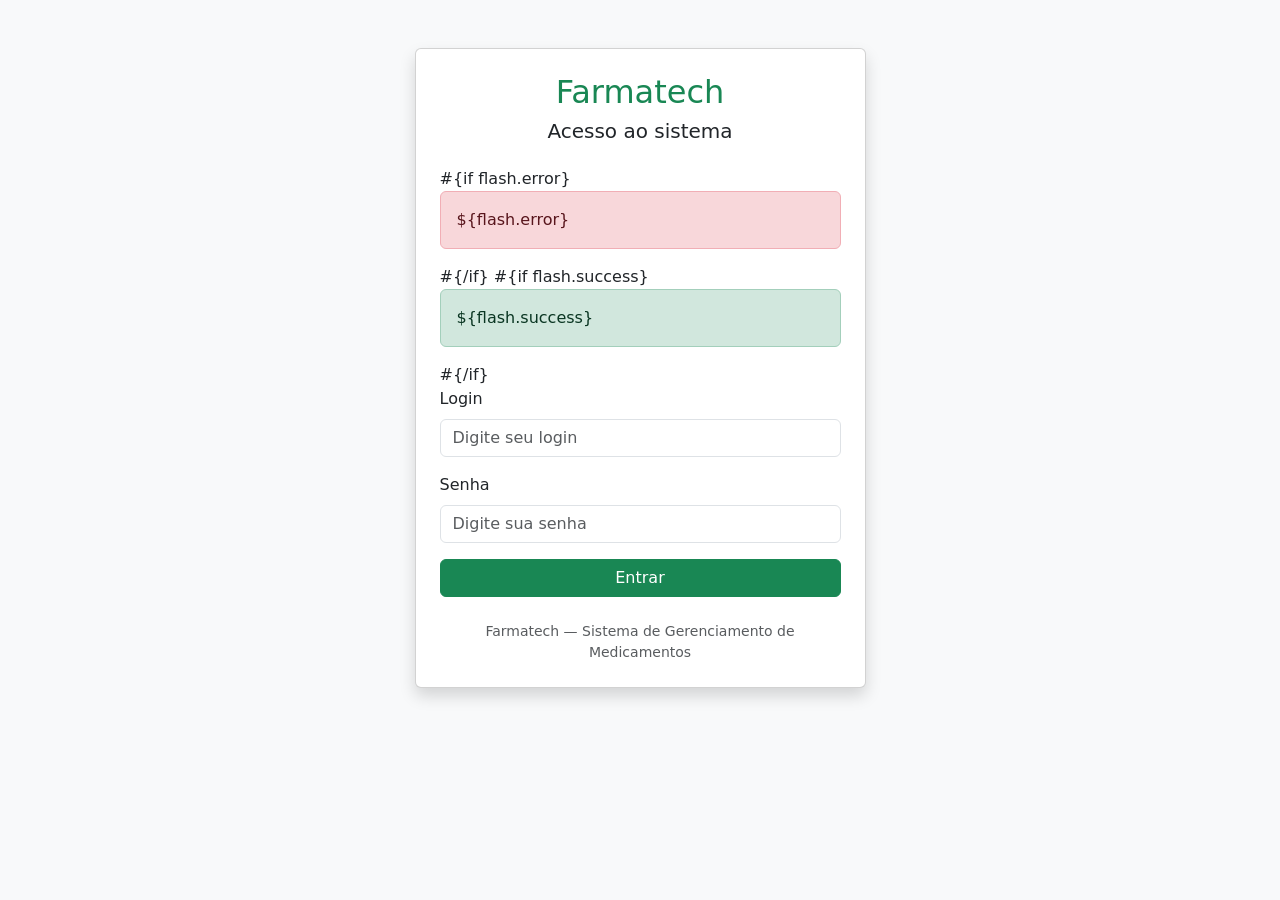
<file: app/views/Login/form.html>
<!DOCTYPE html>
<html lang="pt-br">
<head>
    <meta charset="UTF-8">
    <meta name="viewport" content="width=device-width, initial-scale=1">
    <title>Farmatech - Login</title>

    <link rel="stylesheet"
          href="https://cdn.jsdelivr.net/npm/bootstrap@5.3.3/dist/css/bootstrap.min.css">
</head>

<body class="bg-light">

<div class="container mt-5">

    <div class="row justify-content-center">

        <div class="col-md-5">

            <div class="card shadow">

                <div class="card-body p-4">

                    <h2 class="text-center text-success mb-2">Farmatech</h2>
                    <h5 class="text-center mb-4">Acesso ao sistema</h5>

                    #{if flash.error}
                        <div class="alert alert-danger">
                            ${flash.error}
                        </div>
                    #{/if}

                    #{if flash.success}
                        <div class="alert alert-success">
                            ${flash.success}
                        </div>
                    #{/if}

                    <form action="@{Login.autenticar()}" method="POST">

                        <div class="mb-3">
                            <label class="form-label">Login</label>
                            <input type="text"
                                   name="login"
                                   class="form-control"
                                   placeholder="Digite seu login"
                                   required>
                        </div>

                        <div class="mb-3">
                            <label class="form-label">Senha</label>
                            <input type="password"
                                   name="senha"
                                   class="form-control"
                                   placeholder="Digite sua senha"
                                   required>
                        </div>

                        <button type="submit" class="btn btn-success w-100">
                            Entrar
                        </button>

                    </form>

                    <div class="text-center mt-4 text-muted small">
                        Farmatech — Sistema de Gerenciamento de Medicamentos
                    </div>

                </div>


    </div>

</div>

</body>
</html>
</file>
